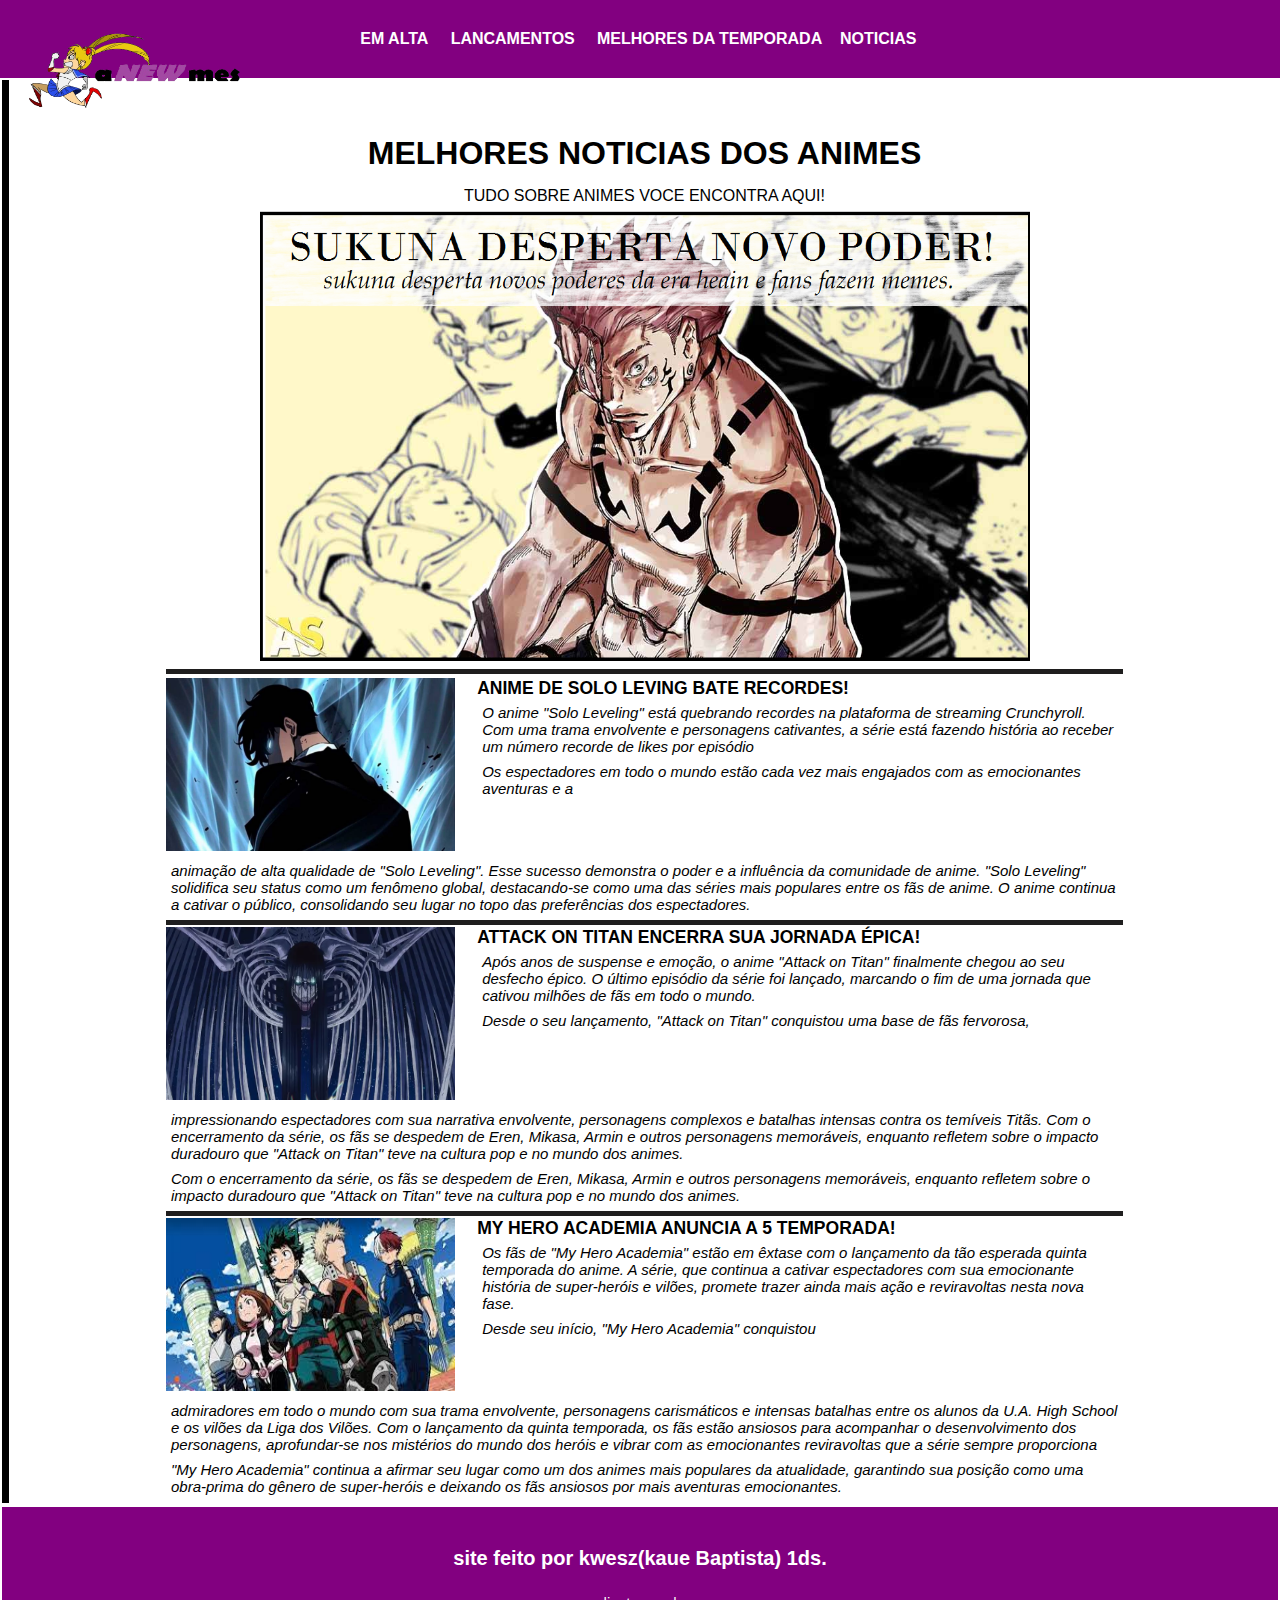
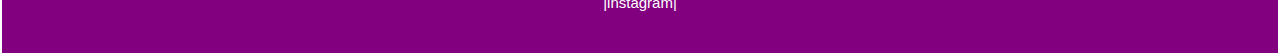
<file: projeto_site_animes/index.html>
<!DOCTYPE html>
<html lang="pt-br">

<head>
    <title>portal de noticias</title>
    <meta charset="UTF-8">
    <meta http-equiv="X-UA-Compatible" content="IE=edge">
    <meta name="viewport" content="width=, initial-scale=1.0">
    <link rel="stylesheet" href="index.css" />
</head>

<body>
    <!--cabecario-->

    <table cellspacing="0" cellpading="0" class="top-bar">
        <tr bgcolor="#820080">
            <td>
                <table width="150">
                    <tr>
                       <td>
                        <div class="logo"> <a href="index.html"><img src="imagens/pngwing.com-removebg-preview.png"></a>
                        </div>
                       </td>
                    </tr>
                </table>
            </td>
            <td class="menu">
                <a href="emalta.html">EM ALTA</a> &nbsp; &nbsp;
                <a href="lancamentos.html">LANCAMENTOS</a> &nbsp; &nbsp;
                <a href="melhoresdatemporada.html">MELHORES DA TEMPORADA</a>&nbsp; &nbsp;
                <a href="index.html">NOTICIAS</a>&nbsp; &nbsp;


            </td>
    </table>
    </td>
    </tr>
    </table>
    
    <!--corpo-->

    <table>
        <tr>
            <td class="linhavertical">

            </td>
            <td>
                <table class="conteudo" border="0  " width="100%">
                    <tr>
                        <td colspan="3" height="35" width="">

                        </td>
                    </tr>
                    <tr>
                        <td width="150" rowspan="8">

                        </td>

                        <td>
                            <h1 align="center ">MELHORES NOTICIAS DOS ANIMES</h1>
                            <P align="center">
                                TUDO SOBRE ANIMES VOCE ENCONTRA AQUI! </P>
                        </td>
                        <td width="150" rowspan="8">

                        </td>
                    </tr>
                    <tr>
                        <td class="hoverimg">
                            <p align="center"><a href="noticiasukuna.html"><img src="imagens/sukuna.noticia.png"
                                        width="770 " height="450"></a></p>
                        </td>
                    </tr>
                    <tr>
                        <td class="linha">

                        </td>
                    </tr>
                </table>
                <table width="100%" border="0" class="conteudo">
                    <tr>
                        <td width="150" rowspan="8">

                        </td>
                        <td>
                            <img src="imagens/Sem título.png" width="289 " height="173">
                        </td>
                        <td valign="top" class="txtnoticia">
                            <h3> ANIME DE SOLO LEVING BATE RECORDES!</h3>
                            <p> O anime "Solo Leveling" está quebrando recordes na plataforma de streaming Crunchyroll.
                                Com
                                uma
                                trama envolvente e personagens cativantes, a série está fazendo história ao receber um
                                número
                                recorde de likes por episódio</p>

                            <p> Os espectadores em todo o mundo estão cada vez mais engajados com as emocionantes
                                aventuras
                                e a
                             </p>


                        </td>
                        <td width="150" rowspan="8">

                        </td>
                    </tr>
                    <tr>
                        <td class="txtnoticia" colspan="2">
                            <p>     animação de alta qualidade de "Solo Leveling". Esse sucesso demonstra o poder e a
                                influência
                                da
                                comunidade de anime. "Solo Leveling" solidifica seu status como um fenômeno global, destacando-se como uma
                                das
                                séries
                                mais populares entre os fãs de anime. O anime continua a cativar o público, consolidando
                                seu
                                lugar
                                no topo das preferências dos espectadores.</p>
                        </td>

                    </tr>
                    <tr>
                        <td colspan="2" class="linha"></td>
                    </tr>
                    <tr>
                        <td>
                            <img src="imagens/attack-on-titan-eren-r1l3rvkc319u.webp" width="289 " height="173">
                        </td>
                        <td valign="top" class="txtnoticia">
                            <h3> ATTACK ON TITAN ENCERRA SUA JORNADA ÉPICA!</h3>
                            <p> Após anos de suspense e emoção, o anime "Attack on Titan" finalmente chegou ao seu
                                desfecho
                                épico. O
                                último episódio da série foi lançado, marcando o fim de uma jornada que cativou milhões
                                de
                                fãs em
                                todo o mundo.</p>

                            <p> Desde o seu lançamento, "Attack on Titan" conquistou uma base de fãs fervorosa,
                               
                          </p>

                    </tr>
                    <tr>
                        <td class="txtnoticia" colspan="2">
                            <p>  impressionando
                                espectadores com sua narrativa envolvente, personagens complexos e batalhas intensas     contra
                                os
                                temíveis Titãs. Com o encerramento da série, os fãs se despedem de Eren, Mikasa, Armin e outros
                                personagens
                                memoráveis, enquanto refletem sobre o impacto duradouro que "Attack on Titan" teve na
                                cultura pop e
                                no mundo dos animes.</p>
                            <p>Com o encerramento da série, os fãs se despedem de Eren, Mikasa, Armin e outros
                                personagens
                                memoráveis, enquanto refletem sobre o impacto duradouro que "Attack on Titan" teve na
                                cultura pop e
                                no mundo dos animes.</p>
                        </td>

                    </tr>
                    <tr>
                        <td colspan="2" class="linha"></td>
                    </tr>

                    <tr>
                        <td>
                            <img src="imagens/myheroacdemianoticia.jpg" width="289 " height="173">
                        </td>
                        <td valign="top" class="txtnoticia">
                            <h3> MY HERO ACADEMIA ANUNCIA A 5 TEMPORADA!</h3>
                            <p> Os fãs de "My Hero Academia" estão em êxtase com o lançamento da tão esperada quinta
                                temporada do
                                anime. A série, que continua a cativar espectadores com sua emocionante história de
                                super-heróis e
                                vilões, promete trazer ainda mais ação e reviravoltas nesta nova fase.</p>

                            <p> Desde seu início, "My Hero Academia" conquistou 
                                
                            </p>

                    </tr>
                    <tr>
                        <td class="txtnoticia" colspan="2">
                            <p>admiradores em todo  o mundo com sua
                                trama envolvente, personagens carismáticos e intensas batalhas entre os alunos da U.A. High    School
                                e os
                                vilões da Liga dos Vilões. Com o lançamento da quinta temporada, os fãs estão ansiosos para acompanhar o
                                desenvolvimento
                                dos
                                personagens, aprofundar-se nos mistérios do mundo dos heróis e vibrar com as
                                emocionantes
                                reviravoltas que a série sempre proporciona</p>
                            <p>"My Hero Academia" continua a afirmar seu lugar como um dos animes mais populares da
                                atualidade,
                                garantindo sua posição como uma obra-prima do gênero de super-heróis e deixando os fãs
                                ansiosos por
                                mais aventuras emocionantes.



                            </p>
                        </td>

                    </tr>

                </table>
            </td>
        </tr>
    </table>
    <!--rodape-->
    <table border="0" class="underbar">
        <tr class="infsite">
            <td>
                <p align="center">site feito por kwesz(kaue Baptista) 1ds. </p>
                <p align="center"> <a href="https://www.instagram.com/kwesz7?igsh=bGxiaTY0bXA4OGk1">|instagram|</a> </p>
            </td>
        </tr>
    </table>
</file>
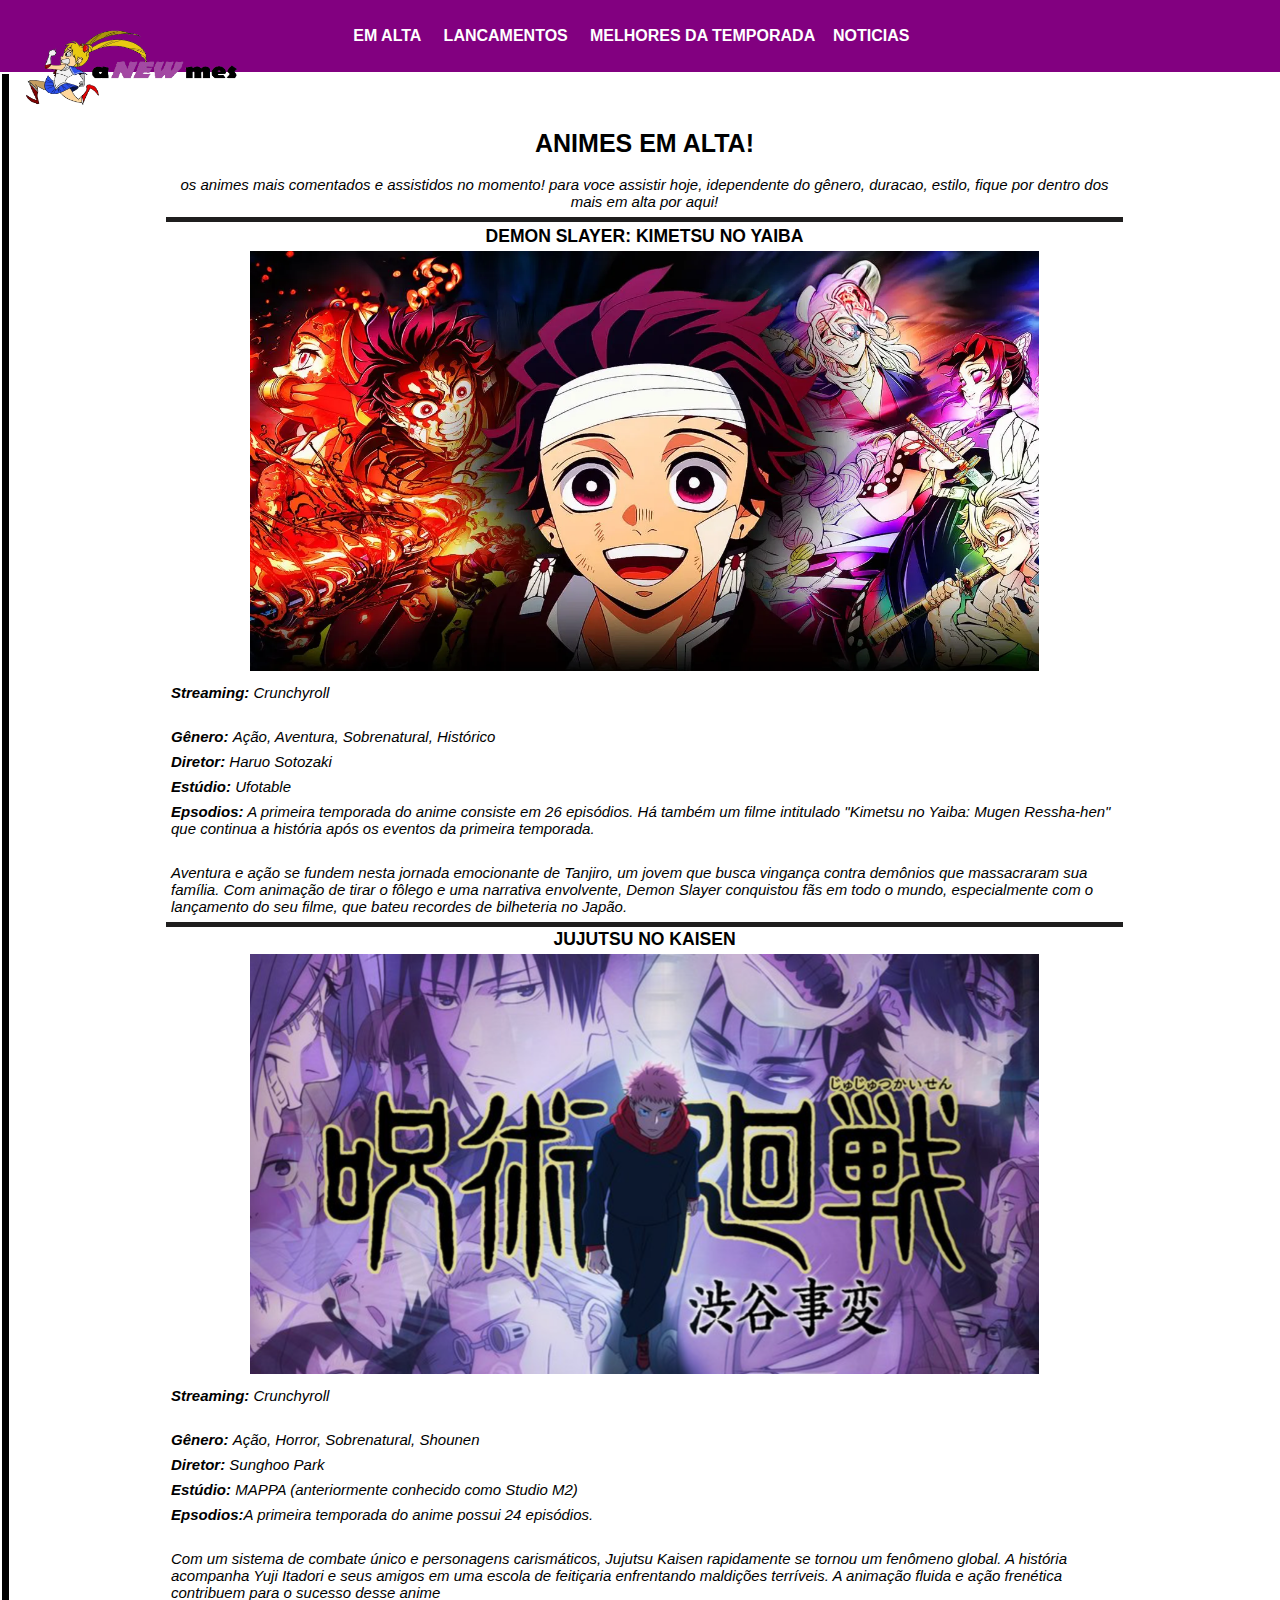
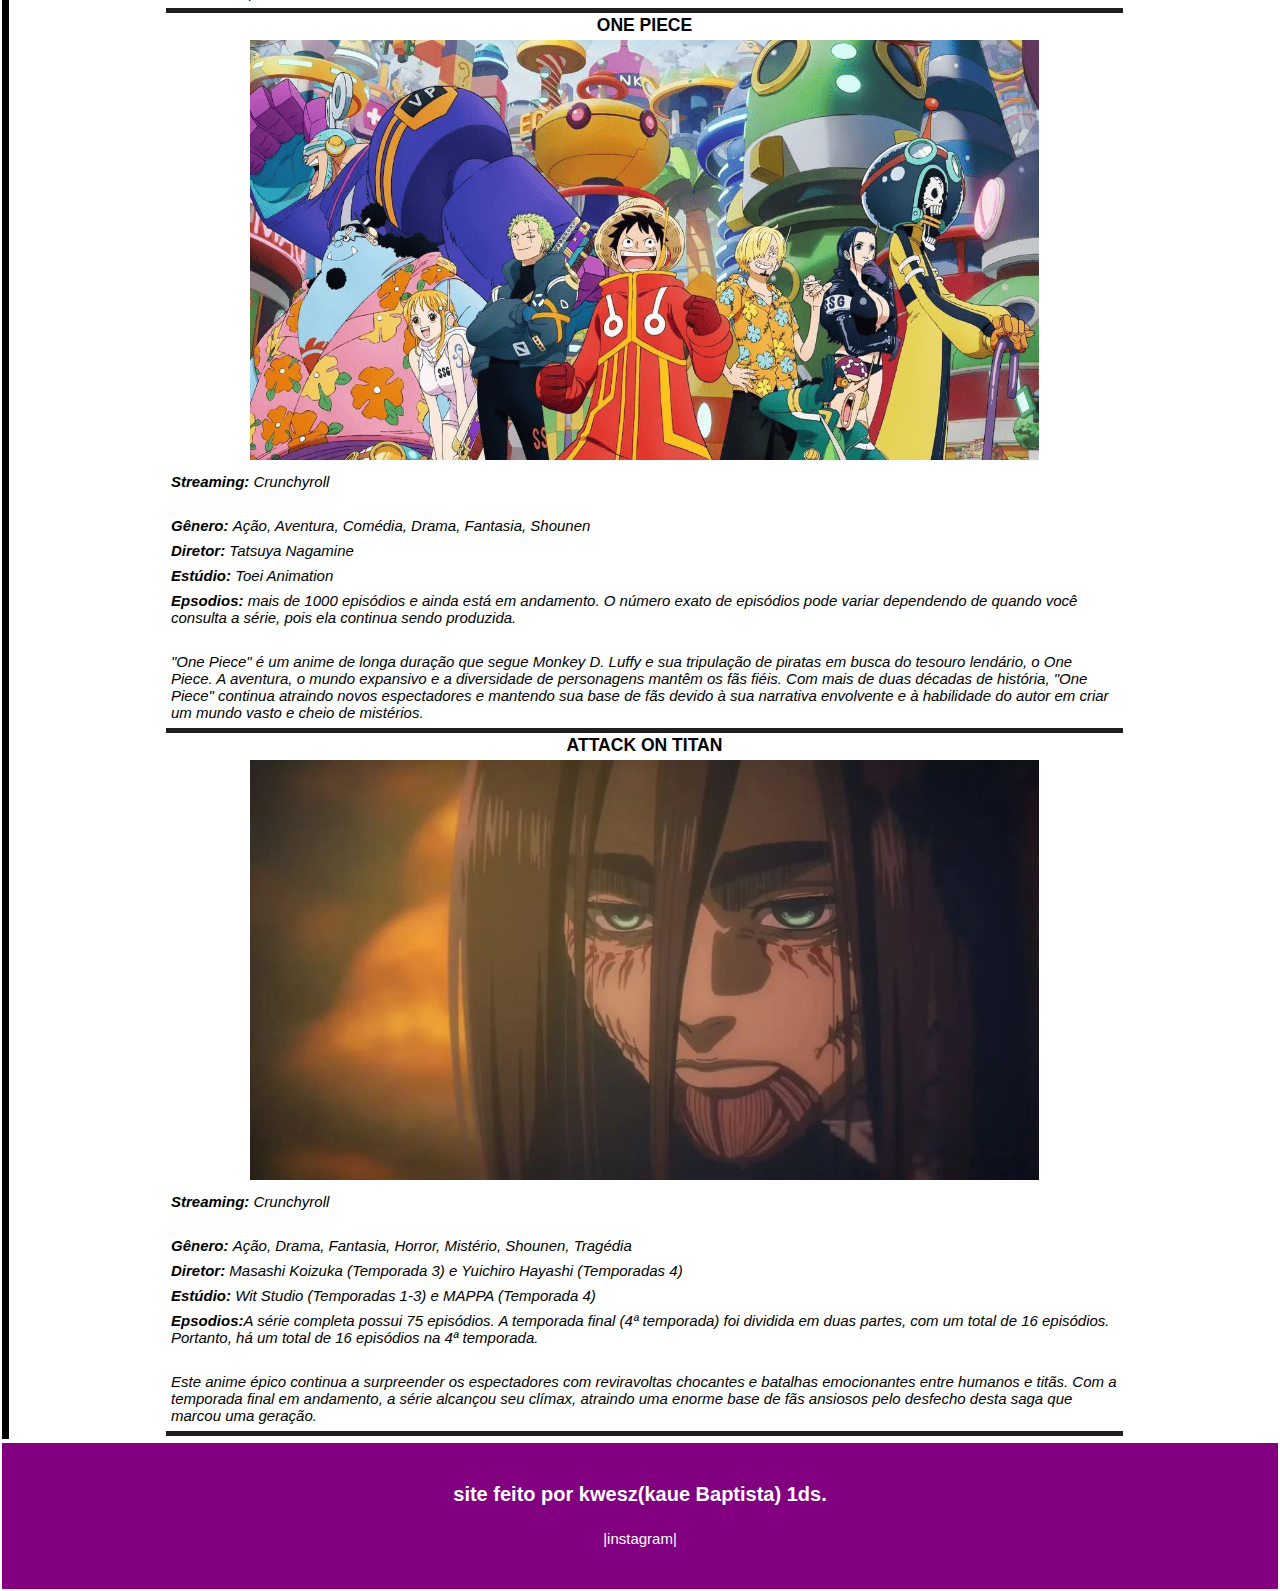
<file: projeto_site_animes/emalta.html>
<!DOCTYPE html>
<html lang="en">

<head>
    <meta charset="UTF-8">
    <meta http-equiv="X-UA-Compatible" content="IE=edge">
    <meta name="viewport" content="width=device-width, initial-scale=1.0">
    <title>em alta</title>
    <link rel="stylesheet" href="index.css">
</head>

<body>
    <!--cabecario-->

    <table cellspacing="0" cellpading="0" class="top-bar">
        <tr bgcolor="#820080">
            <td>
                <table width="150">
                    <tr>
                        <div class="logo"> <a href="index.html"><img src="imagens/pngwing.com-removebg-preview.png"></a>
                        </div>
                    </tr>
                </table>
            </td>
            <td class="menu">
                <a href="emalta.html">EM ALTA</a> &nbsp; &nbsp;
                <a href="lancamentos.html">LANCAMENTOS</a> &nbsp; &nbsp;
                <a href="melhoresdatemporada.html">MELHORES DA TEMPORADA</a>&nbsp; &nbsp;
                <a href="index.html">NOTICIAS</a>&nbsp; &nbsp;


            </td>
    </table>
    </td>
    </tr>
    </table>
    <!--corpo-->
    <table width="100%">
        <tr>
            <td class="linhavertical">

            </td>
            <td>
                <table class="conteudo " border="0" width="100%">
                    <tr>
                        <td colspan="3" height="35" width="">

                        </td>
                    <tr>
                        <td rowspan="10" width="150">

                        </td>
                        <TD class="txtnoticia">
                            <h1 align="center">ANIMES EM ALTA!</h1>
                            <p align="center">os animes mais comentados e assistidos no momento! para voce assistir
                                hoje,
                                idependente do gênero, duracao, estilo,
                                fique por dentro dos mais em alta por aqui!
                            </p>
                        </TD>
                        <td rowspan="10" width="150">

                        </td>

                    </tr>


                    <tr>
                        <td colspan="1" class="linha">

                        </td>
                    </tr>


                </table>

                <table class="conteudo">
                    <tr>
                        <td rowspan="20" width="150">

                        </td>
                        <td class="txtnoticia">
                            <h3 align="center"> DEMON SLAYER: KIMETSU NO YAIBA</h3>
                        </td>
                        <td rowspan="20" width="150">

                        </td>
                    </tr>
                    <tr>
                        <td>
                            <p align="center"><img src="imagens/demon_slayer_emalta.webp" width="789 " height="420"></p>
                        </td>

                    </tr>
                    <tr>
                        <td class="txtnoticia">
                            <p><b>Streaming: </b>Crunchyroll</p>
                            <br>
                            <p><b> Gênero: </b>Ação, Aventura, Sobrenatural, Histórico</p>
                            <p> <b> Diretor: </b> Haruo Sotozaki</p>
                            <p> <b>Estúdio:</b> Ufotable</p>
                            <p><b>Epsodios:</b> A primeira temporada do anime consiste em 26 episódios. Há também um
                                filme intitulado "Kimetsu no Yaiba: Mugen Ressha-hen" que continua a história após os
                                eventos da primeira temporada.</p>
                            <br>
                            <p>Aventura e ação se fundem nesta jornada emocionante de Tanjiro, um jovem que busca
                                vingança contra demônios que massacraram sua família. Com animação de tirar o fôlego e
                                uma narrativa envolvente, Demon Slayer conquistou fãs em todo o mundo, especialmente com
                                o lançamento do seu filme, que bateu recordes de bilheteria no Japão.</p>
                        </td>


                    </tr>
                    <tr>
                        <td class="linha">

                        </td>
                    </tr>
                    <tr>
                        <td class="txtnoticia">
                            <h3 align="center">JUJUTSU NO KAISEN</h3>
                        </td>
                    </tr>
                    <tr>
                        <td>
                            <p align="center"><img src="imagens/jujutusu_emalta.webp" width="789 " height="420"></p>
                        </td>
                    </tr>
                    <tr>
                        <td class="txtnoticia">
                            <p><b>Streaming: </b>Crunchyroll</p>
                            <br>
                            <p><b> Gênero: </b>Ação, Horror, Sobrenatural, Shounen</p>
                            <p> <b> Diretor: </b> Sunghoo Park</p>
                            <p> <b>Estúdio:</b> MAPPA (anteriormente conhecido como Studio M2)</p>
                            <p><b>Epsodios:</b>A primeira temporada do anime possui 24 episódios. </p>
                            <br>
                            <p>Com um sistema de combate único e personagens carismáticos, Jujutsu Kaisen rapidamente se
                                tornou um fenômeno global. A história acompanha Yuji Itadori e seus amigos em uma escola
                                de feitiçaria enfrentando maldições terríveis. A animação fluida e ação frenética
                                contribuem para o sucesso desse anime</p>
                        </td>
                    </tr>
                    <tr>
                        <td class="linha">

                        </td>
                    </tr>
                    <tr>
                        <td class="txtnoticia">
                            <h3 align="center">ONE PIECE</h3>
                        </td>
                    </tr>
                    <tr>
                        <td>
                            <p align="center"><img src="imagens/ONEPIECE_EMALTA.png" width="789 " height="420"></p>
                        </td>
                    </tr>
                    <tr>
                        <td class="txtnoticia">
                            <p><b>Streaming: </b>Crunchyroll</p>
                            <br>
                            <p><b> Gênero: </b>Ação, Aventura, Comédia, Drama, Fantasia, Shounen</p>
                            <p> <b> Diretor: </b> Tatsuya Nagamine</p>
                            <p> <b>Estúdio:</b> Toei Animation</p>
                            <p><b>Epsodios:</b> mais de 1000 episódios e ainda está em andamento. O número exato de
                                episódios pode variar dependendo de quando você consulta a série, pois ela continua
                                sendo produzida. </p>
                            <br>
                            <p>"One Piece" é um anime de longa duração que segue Monkey D. Luffy e sua tripulação de
                                piratas em busca do tesouro lendário, o One Piece. A aventura, o mundo expansivo e a
                                diversidade de personagens mantêm os fãs fiéis. Com mais de duas décadas de história,
                                "One Piece" continua atraindo novos espectadores e mantendo sua base de fãs devido à sua
                                narrativa envolvente e à habilidade do autor em criar um mundo vasto e cheio de
                                mistérios.
                            </p>
                        </td>
                    </tr>
                    <tr>
                        <td class="linha">

                        </td>
                    </tr>
                    <tr>
                        <td class="txtnoticia">
                            <h3 align="center">ATTACK ON TITAN</h3>
                        </td>
                    </tr>
                    <tr>
                        <td>
                            <p align="center"><img src="imagens/ATTKONTITAN_EMALTA.webp" width="789 " height="420"></p>
                        </td>
                    </tr>
                    <tr>
                        <td class="txtnoticia">
                            <p><b>Streaming: </b>Crunchyroll</p>
                            <br>
                            <p><b> Gênero: </b>Ação, Drama, Fantasia, Horror, Mistério, Shounen, Tragédia</p>
                            <p> <b> Diretor: </b> Masashi Koizuka (Temporada 3) e Yuichiro Hayashi (Temporadas 4)</p>
                            <p> <b>Estúdio:</b> Wit Studio (Temporadas 1-3) e MAPPA (Temporada 4)</p>
                            <p><b>Epsodios:</b>A série completa possui 75 episódios. A temporada final (4ª temporada)
                                foi dividida em duas partes, com um total de 16 episódios. Portanto, há um total de 16
                                episódios na 4ª temporada.
                            </p>
                            <br>
                            <p>Este anime épico continua a surpreender os espectadores com reviravoltas chocantes e
                                batalhas emocionantes entre humanos e titãs. Com a temporada final em andamento, a série
                                alcançou seu clímax, atraindo uma enorme base de fãs ansiosos pelo desfecho desta saga
                                que marcou uma geração.
                            </p>
                        </td>
                    </tr>
                    <tr>
                        <td class="linha">

                        </td>
                    </tr>
                </table>
        </tr>
    </table>
    <!--rodape-->
    <table border="0" class="underbar">
        <tr class="infsite">
            <td>
                <p align="center">site feito por kwesz(kaue Baptista) 1ds. </p>
                <p align="center"> <a href="https://www.instagram.com/kwesz7?igsh=bGxiaTY0bXA4OGk1">|instagram|</a> </p>
            </td>
        </tr>
    </table>
</body>

</html>
</file>
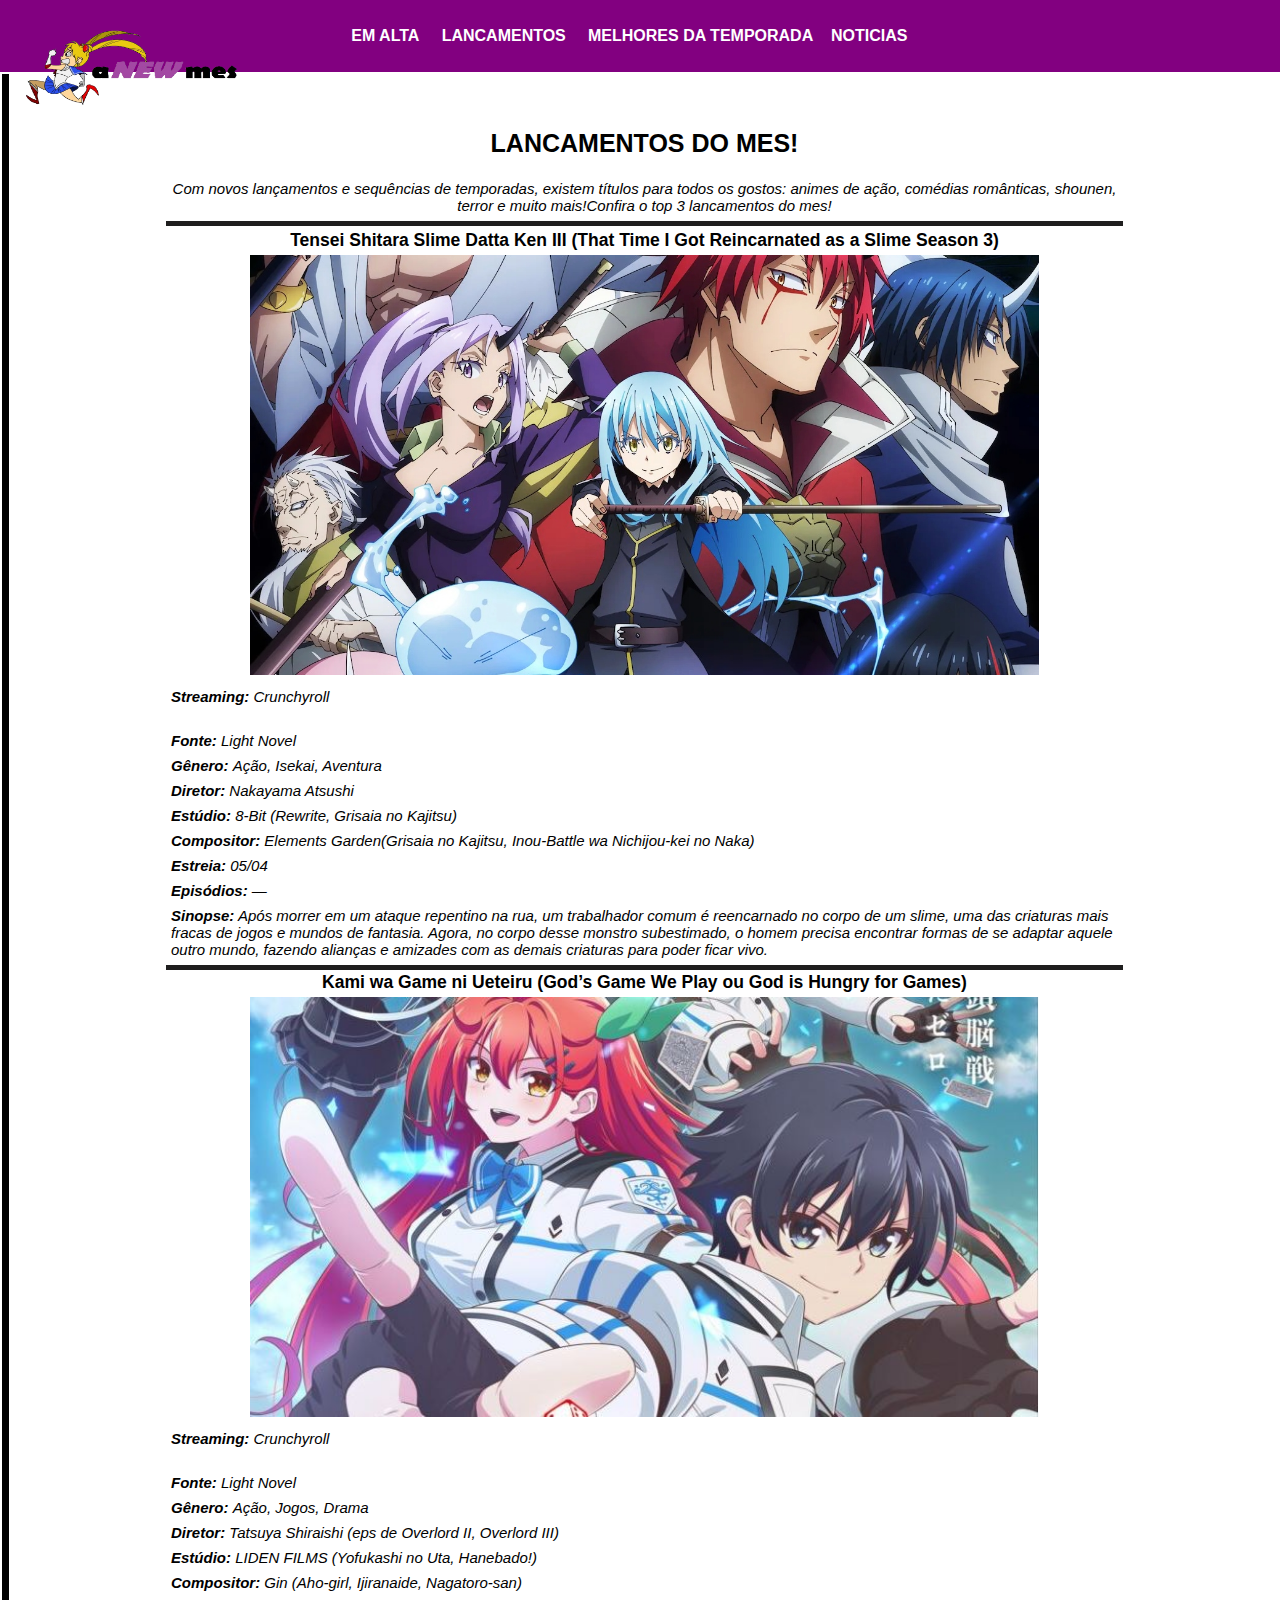
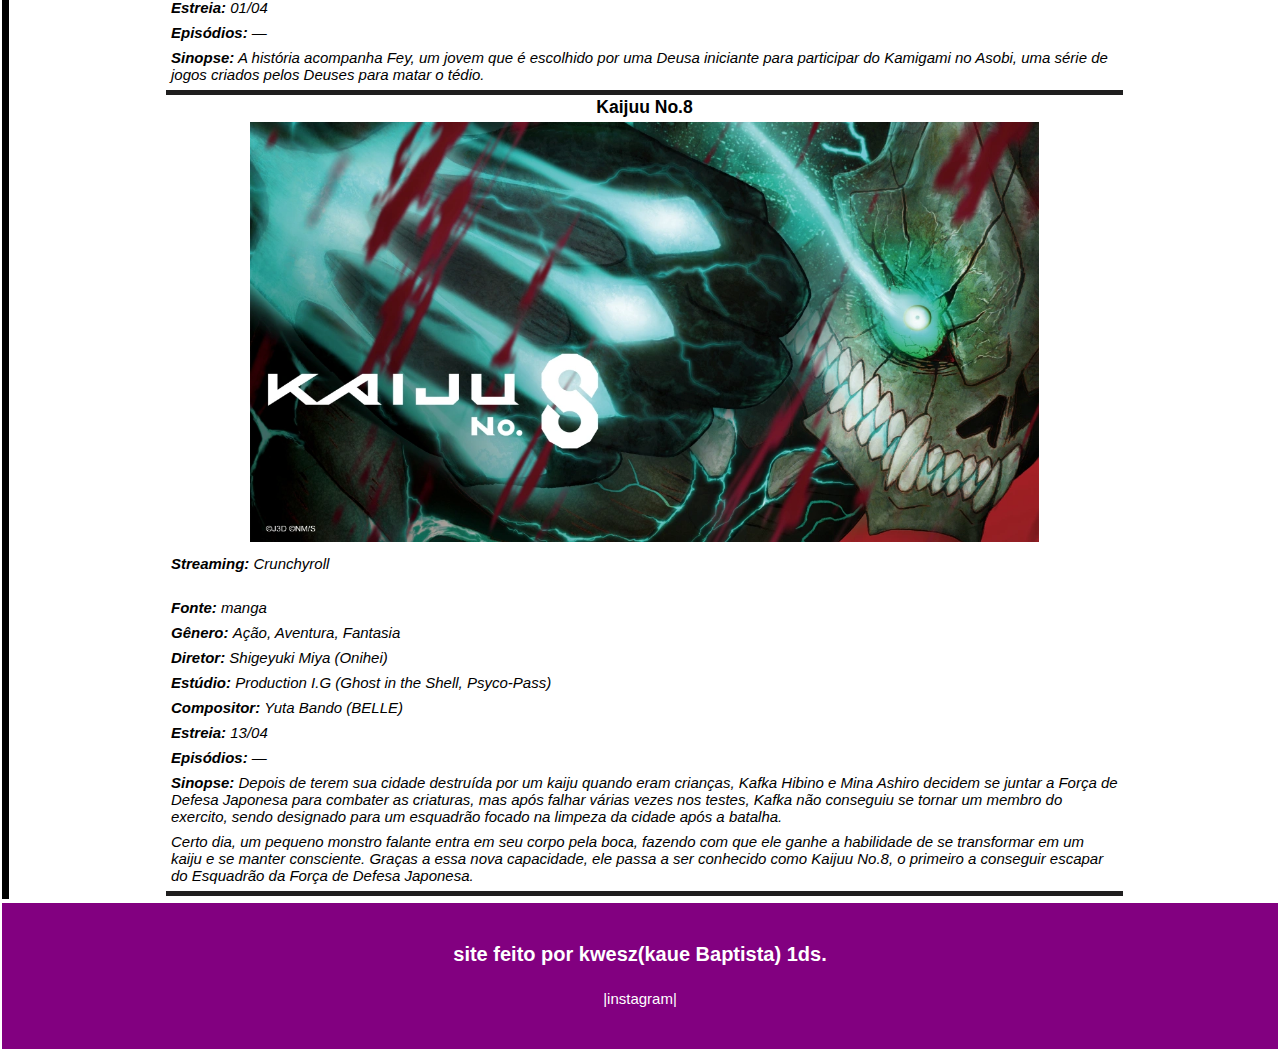
<file: projeto_site_animes/lancamentos.html>
<!DOCTYPE html>
<html lang="en">

<head>
    <meta charset="UTF-8">
    <meta http-equiv="X-UA-Compatible" content="IE=edge">
    <meta name="viewport" content="width=device-width, initial-scale=1.0">
    <title>lancamentos</title>
    <link rel="stylesheet" href="index.css">
</head>

<body>
    <!--cabecario-->

    <table cellspacing="0" cellpading="0" class="top-bar">
        <tr bgcolor="#820080">
            <td>
                <table width="150">
                    <tr>
                        <div class="logo"> <a href="index.html"><img src="imagens/pngwing.com-removebg-preview.png"></a>
                        </div>
                    </tr>
                </table>
            </td>
            <td class="menu">
                <a href="emalta.html">EM ALTA</a> &nbsp; &nbsp;
                <a href="lancamentos.html">LANCAMENTOS</a> &nbsp; &nbsp;
                <a href="melhoresdatemporada.html">MELHORES DA TEMPORADA</a>&nbsp; &nbsp;
                <a href="index.html">NOTICIAS </a>&nbsp; &nbsp;


            </td>
    </table>
    </td>
    </tr>
    </table>
    <!--corpo-->
    <table width="100%">
        <tr>
            <td class="linhavertical">

            </td>
            <td>
                <table class="conteudo" width="100%">
                    <tr>
                        <td colspan="3" height="35" width="">

                        </td>
                    <tr>
                        <td rowspan="10" width="150">

                        </td>
                        <TD class="txtnoticia">
                            <h1 align="center">LANCAMENTOS DO MES!</h1>

                        </TD>
                        <td rowspan="10" width="150">

                        </td>

                    </tr>
                    <TR>
                        <TD class="txtnoticia ">
                            <p align="center">Com novos lançamentos e sequências de temporadas, existem títulos para
                                todos os gostos:
                                animes de ação, comédias românticas, shounen, terror e muito mais!Confira 
                                o top 3 lancamentos do mes!</p>
                        </TD>
                    </TR>

                    <tr>
                        <td colspan="1" class="linha">

                        </td>
                    </tr>


                </table>

                <table class="conteudo">
                    <tr>
                        <td rowspan="20" width="150">

                        </td>
                        <td class="txtnoticia">
                            <h3 align="center">Tensei Shitara Slime Datta Ken III (That Time I Got Reincarnated as a Slime
                                Season 3)</h3>
                        </td>
                        <td rowspan="20" width="150">

                        </td>
                    </tr>
                    <tr>
                        <td>
                            <p align="center"><img src="imagens/slimeshitara_lancamentos.jpg" width="789 " height="420"></p>
                        </td>

                    </tr>
                    <tr>
                        <td class="txtnoticia">
                            <p><b>Streaming: </b>Crunchyroll</p>
                            <br>
                            <p><b> Fonte: </b>Light Novel</p>
                            <p><b> Gênero: </b>Ação, Isekai, Aventura</p>
                            <p> <b> Diretor: </b> Nakayama Atsushi</p>
                            <p> <b>Estúdio:</b> 8-Bit (Rewrite, Grisaia no Kajitsu)</p>
                            <p><b> Compositor: </b>Elements Garden(Grisaia no Kajitsu, Inou-Battle wa Nichijou-kei no
                                Naka)</p>
                            <p> <b>Estreia: </b>05/04</p>
                            <p><b> Episódios:</b> —</p>
                            <p> <b> Sinopse:</b> Após morrer em um ataque repentino na rua, um trabalhador comum é
                                reencarnado
                                no corpo de um slime, uma das criaturas mais fracas de jogos e mundos de fantasia.
                                Agora, no corpo desse monstro subestimado, o homem precisa encontrar formas de se
                                adaptar aquele outro mundo, fazendo alianças e amizades com as demais criaturas para
                                poder ficar vivo.</p>
                        </td>
                    </tr>
                    <tr>
                        <td class="linha">

                        </td>
                    </tr>
                    <tr>
                        <td class="txtnoticia">
                            <h3 align="center">Kami wa Game ni Ueteiru (God’s Game We Play ou God is Hungry for Games)</h3>
                        </td>
                    </tr>
                    <tr>
                        <td>
                            <p align="center"><img src="imagens/kamiwa_lancamentos.jpg " width="789 " height="420"></p>
                        </td>
                    </tr>
                    <tr>
                        <td class="txtnoticia">
                            <p><b>Streaming: </b>Crunchyroll</p>
                            <br>
                            <p><b> Fonte: </b>Light Novel</p>
                            <p><b> Gênero: </b> Ação, Jogos, Drama</p>
                            <p> <b> Diretor: </b>Tatsuya Shiraishi (eps de Overlord II, Overlord III)</p>
                            <p> <b>Estúdio:</b> LIDEN FILMS (Yofukashi no Uta, Hanebado!)</p>
                            <p><b> Compositor: </b>Gin (Aho-girl, Ijiranaide, Nagatoro-san)</p>
                            <p> <b>Estreia: </b>01/04</p>
                            <p><b> Episódios:</b> —</p>
                            <p> <b> Sinopse:</b> A história acompanha Fey, um jovem que é escolhido por uma Deusa
                                iniciante para participar do Kamigami no Asobi, uma série de jogos criados pelos Deuses
                                para matar o tédio.</p>
                        </td>
                    </tr>
                    <tr>
                        <td class="linha">

                        </td>
                    </tr>
                    <tr>
                        <td class="txtnoticia">
                            <h3 align="center">Kaijuu No.8</h3>
                        </td>
                    </tr>
                    <tr>
                        <td>
                            <p align="center"><img src="imagens/kaijuu_no8_lancamentos.webp" width="789 " height="420"></p>
                        </td>
                    </tr>
                    <tr>
                        <td class="txtnoticia">
                            <p><b>Streaming: </b>Crunchyroll</p>
                            <br>
                            <p><b> Fonte: </b> manga</p>
                            <p><b> Gênero: </b> Ação,  Aventura, Fantasia</p>
                            <p> <b> Diretor: </b>Shigeyuki Miya (Onihei)</p>
                            <p> <b>Estúdio:</b> Production I.G (Ghost in the Shell, Psyco-Pass)</p>
                            <p><b> Compositor: </b>Yuta Bando (BELLE)</p>
                            <p> <b>Estreia: </b>13/04</p>
                            <p><b> Episódios:</b> —</p>
                            <p> <b> Sinopse:</b> Depois de terem sua cidade destruída por um kaiju quando eram crianças,
                                Kafka Hibino e Mina Ashiro decidem se juntar a Força de Defesa Japonesa para combater as
                                criaturas, mas após falhar várias vezes nos testes, Kafka não conseguiu se tornar um
                                membro do exercito, sendo designado para um esquadrão focado na limpeza da cidade após a
                                batalha.</p>
                            <p>Certo dia, um pequeno monstro falante entra em seu corpo pela boca, fazendo com que ele
                                ganhe a habilidade de se transformar em um kaiju e se manter consciente. Graças a essa
                                nova capacidade, ele passa a ser conhecido como Kaijuu No.8, o primeiro a conseguir
                                escapar do Esquadrão da Força de Defesa Japonesa.</p>
                        </td>
                    </tr>
                    <tr>
                        <td class="linha">

                        </td>
                    </tr>
                 
                </table>
            </td>
        </tr>
    </table>
    <!--rodape-->
    <table border="0" class="underbar">
        <tr class="infsite">
            <td>
                <p align="center">site feito por kwesz(kaue Baptista) 1ds. </p>
                <p align="center"> <a href="https://www.instagram.com/kwesz7?igsh=bGxiaTY0bXA4OGk1">|instagram|</a> </p>
            </td>
        </tr>
</body>

</html>
</file>
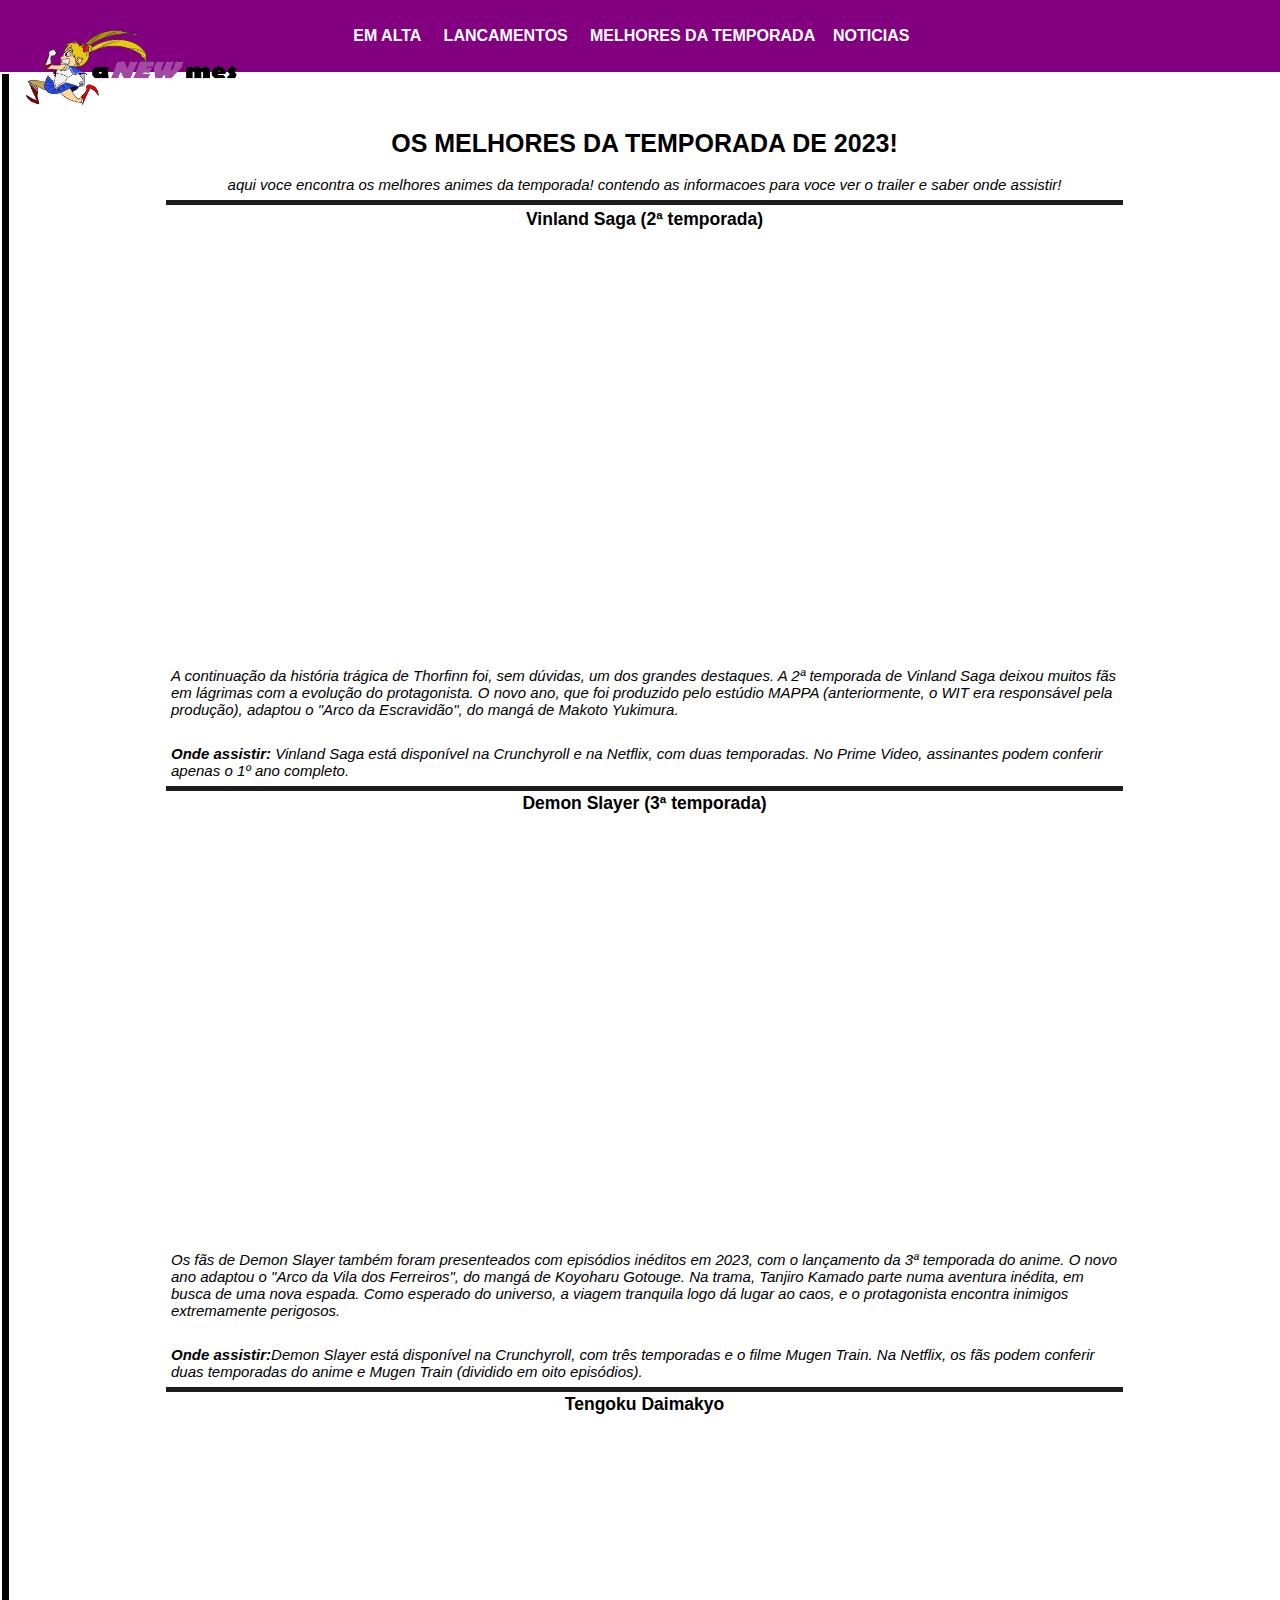
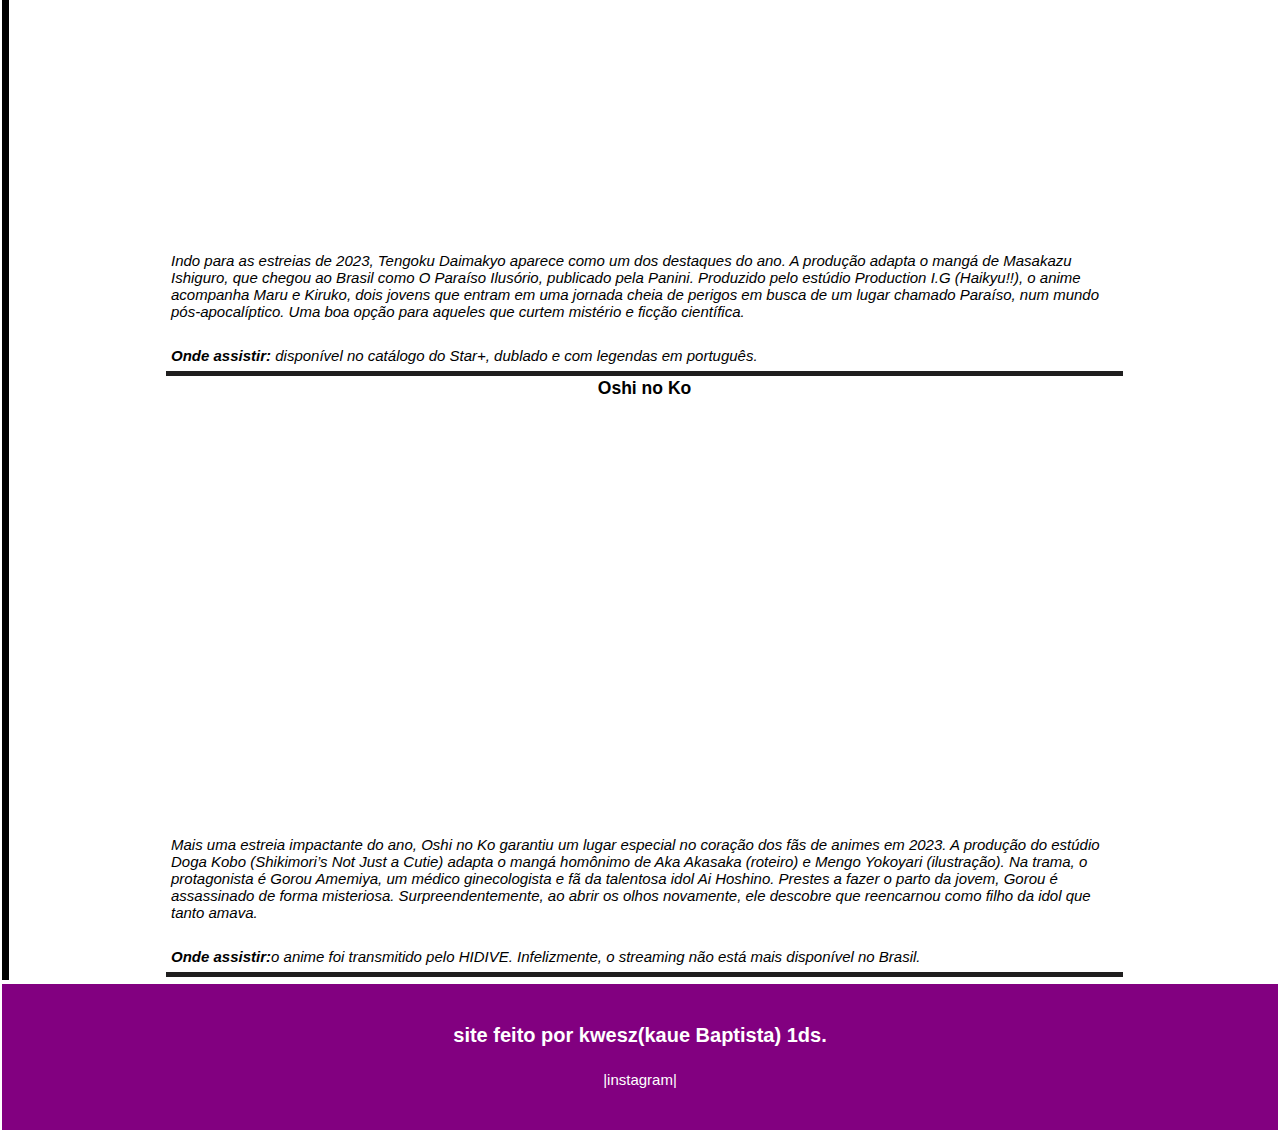
<file: projeto_site_animes/melhoresdatemporada.html>
<!DOCTYPE html>
<html lang="en">

<head>
    <meta charset="UTF-8">
    <meta http-equiv="X-UA-Compatible" content="IE=edge">
    <meta name="viewport" content="width=device-width, initial-scale=1.0">
    <title>melhores da temporada</title>
    <link rel="stylesheet" href="index.css">
</head>

<body>
    <!--cabecario-->

    <table cellspacing="0" cellpading="0" class="top-bar">
        <tr bgcolor="#820080">
            <td>
                <table width="150">
                    <tr>
                        <div class="logo"> <a href="index.html"><img src="imagens/pngwing.com-removebg-preview.png"></a>
                        </div>
                    </tr>
                </table>
            </td>
            <td class="menu">
                <a href="emalta.html">EM ALTA</a> &nbsp; &nbsp;
                <a href="lancamentos.html">LANCAMENTOS</a> &nbsp; &nbsp;
                <a href="melhoresdatemporada.html">MELHORES DA TEMPORADA</a>&nbsp; &nbsp;
                <a href="index.html">NOTICIAS</a>&nbsp; &nbsp;


            </td>
    </table>
    </td>
    </tr>
    </table>
    <!--corpo-->
    <table>
        <tr>
            <td class="linhavertical">

            </td>
            <td>
                <table class="conteudo" width="100%">
                    <tr>
                        <td colspan="3" height="35" width="">

                        </td>
                    <tr>
                        <td rowspan="10" width="150">

                        </td>
                        <td class="txtnoticia">
                            <h1 align="center"> OS MELHORES DA TEMPORADA DE 2023!</h1>
                            <P align="center">aqui voce encontra os melhores animes da temporada! contendo as
                                informacoes para voce ver o
                                trailer e saber onde assistir!</P>
                        </td>

                        <td rowspan="10" width="150">

                        </td>

                    </tr>
                    <tr>
                        <td class="linha">

                        </td>
                    </tr>
                </Table>

                <Table class="conteudo">
                    <tr>
                        <td rowspan="30" width="150">

                        </td>
                        <td class="txtnoticia">
                            <h3 align="center"> Vinland Saga (2ª temporada)</h3>
                        </td>
                        <td rowspan="30" width="150">

                        </td>
                    </tr>
                    <tr>
                        <td>
                           <p align="center"> <iframe width="789 " height="420"
                            src="https://www.youtube.com/embed/ML_alfGj_ms?si=VH1Ir7AePs78A8Fx"
                            title="YouTube video player" frameborder="0"
                            allow="accelerometer; autoplay; clipboard-write; encrypted-media; gyroscope; picture-in-picture; web-share"
                            referrerpolicy="strict-origin-when-cross-origin" allowfullscreen></iframe></p>
                        </td>
                    </tr>
                    <tr>
                        <td class="txtnoticia">
                            <p>A continuação da história trágica de Thorfinn foi, sem dúvidas, um dos grandes destaques.
                                A 2ª
                                temporada de Vinland Saga deixou muitos fãs em lágrimas com a evolução do protagonista.
                                O novo ano, que foi produzido pelo estúdio MAPPA (anteriormente, o WIT era responsável
                                pela
                                produção), adaptou o "Arco da Escravidão", do mangá de Makoto Yukimura. </p>
                            <br>
                            <p><b>Onde assistir:</b> Vinland Saga está disponível na Crunchyroll e na Netflix, com duas
                                temporadas. No
                                Prime Video, assinantes podem conferir apenas o 1º ano completo.</p>
                        </td>
                    </tr>
            </td>
        <tr>
            <td class="linha">

            </td>
        </tr>
        <tr>
            <td class="txtnoticia">
                <h3 align="center"> Demon Slayer (3ª temporada)</h3>
            </td>
        </tr>
        <tr>
            <td>
                <p align="center"><iframe width="789 " height="420" src="https://www.youtube.com/embed/YhrA6hjQbTw?si=5xzExy4-_UfTa2TE"
                    title="YouTube video player" frameborder="0"
                    allow="accelerometer; autoplay; clipboard-write; encrypted-media; gyroscope; picture-in-picture; web-share"
                    referrerpolicy="strict-origin-when-cross-origin" allowfullscreen></iframe></p>
            </td>
        </tr>
        <tr>
            <td class="txtnoticia">
                <p>Os fãs de Demon Slayer também foram presenteados com episódios inéditos em 2023, com o
                    lançamento da 3ª temporada do anime.

                    O novo ano adaptou o "Arco da Vila dos Ferreiros", do mangá de Koyoharu Gotouge. Na
                    trama, Tanjiro Kamado parte numa aventura inédita, em busca de uma nova espada. Como
                    esperado do universo, a viagem tranquila logo dá lugar ao caos, e o protagonista
                    encontra inimigos extremamente perigosos. </p>
                <br>
                <p><b>Onde assistir:</b>Demon Slayer está disponível na Crunchyroll, com três temporadas e o
                    filme Mugen Train. Na Netflix, os fãs podem conferir duas temporadas do anime e Mugen
                    Train (dividido em oito episódios).</p>
            </td>
        </tr>
        <tr>
            <td class="linha">

            </td>
        </tr>
        <tr>
            <td class="txtnoticia">
                <h3 align="center">Tengoku Daimakyo</h3>
            </td>
        </tr>
        <tr>
            <td>
             <p align="center">   <iframe width="789 " height="420" src="https://www.youtube.com/embed/Sld5uW_BJU4?si=FZC3CgQ5danFe0fT"
                title="YouTube video player" frameborder="0"
                allow="accelerometer; autoplay; clipboard-write; encrypted-media; gyroscope; picture-in-picture; web-share"
                referrerpolicy="strict-origin-when-cross-origin" allowfullscreen></iframe></p>
            </td>
        </tr>
        <tr>
            <td class="txtnoticia">
                <p>Indo para as estreias de 2023, Tengoku Daimakyo aparece como um dos destaques do ano. A
                    produção adapta o mangá de Masakazu Ishiguro, que chegou ao Brasil como O Paraíso
                    Ilusório, publicado pela Panini.

                    Produzido pelo estúdio Production I.G (Haikyu!!), o anime acompanha Maru e Kiruko, dois
                    jovens que entram em uma jornada cheia de perigos em busca de um lugar chamado Paraíso,
                    num mundo pós-apocalíptico. Uma boa opção para aqueles que curtem mistério e ficção
                    científica. </p>
                <br>
                <p><b>Onde assistir:</b> disponível no catálogo do Star+, dublado e com legendas em português.</p>
            </td>
        </tr>
        <tr>
            <td class="linha">

            </td>
        </tr>
        <tr>
            <td class="txtnoticia">
                <h3 align="center">Oshi no Ko</h3>
            </td>
        </tr>
        <tr>
            <td>
                <p align="center"><iframe width="789 " height="420" src="https://www.youtube.com/embed/1yXa8MAmocQ?si=nypJbnc46ZY9BM6c"
                    title="YouTube video player" frameborder="0"
                    allow="accelerometer; autoplay; clipboard-write; encrypted-media; gyroscope; picture-in-picture; web-share"
                    referrerpolicy="strict-origin-when-cross-origin" allowfullscreen></iframe></p>
            </td>
        </tr>
        <tr>
            <td class="txtnoticia">
                <p>Mais uma estreia impactante do ano, Oshi no Ko garantiu um lugar especial no coração dos fãs de
                    animes em 2023. A produção do estúdio Doga Kobo (Shikimori’s Not Just a Cutie) adapta o mangá
                    homônimo de Aka Akasaka (roteiro) e Mengo Yokoyari (ilustração).

                    Na trama, o protagonista é Gorou Amemiya, um médico ginecologista e fã da talentosa idol Ai Hoshino.
                    Prestes a fazer o parto da jovem, Gorou é assassinado de forma misteriosa. Surpreendentemente, ao
                    abrir os olhos novamente, ele descobre que reencarnou como filho da idol que tanto amava. </p>
                <br>
                <p><b>Onde assistir:</b>o anime foi transmitido pelo HIDIVE. Infelizmente, o streaming não está mais disponível no Brasil.</p>
            </td>
        </tr>
        <tr>
            <td class="linha">

            </td>
        </tr>
    </table>
    </td>
    </tr>
    </table>
    <!--rodape-->
    <table border="0" class="underbar">
        <tr class="infsite">
            <td>
                <p align="center">site feito por kwesz(kaue Baptista) 1ds. </p>
                <p align="center"> <a href="https://www.instagram.com/kwesz7?igsh=bGxiaTY0bXA4OGk1">|instagram|</a> </p>
            </td>
        </tr>
    </table>
</body>

</html>
</file>
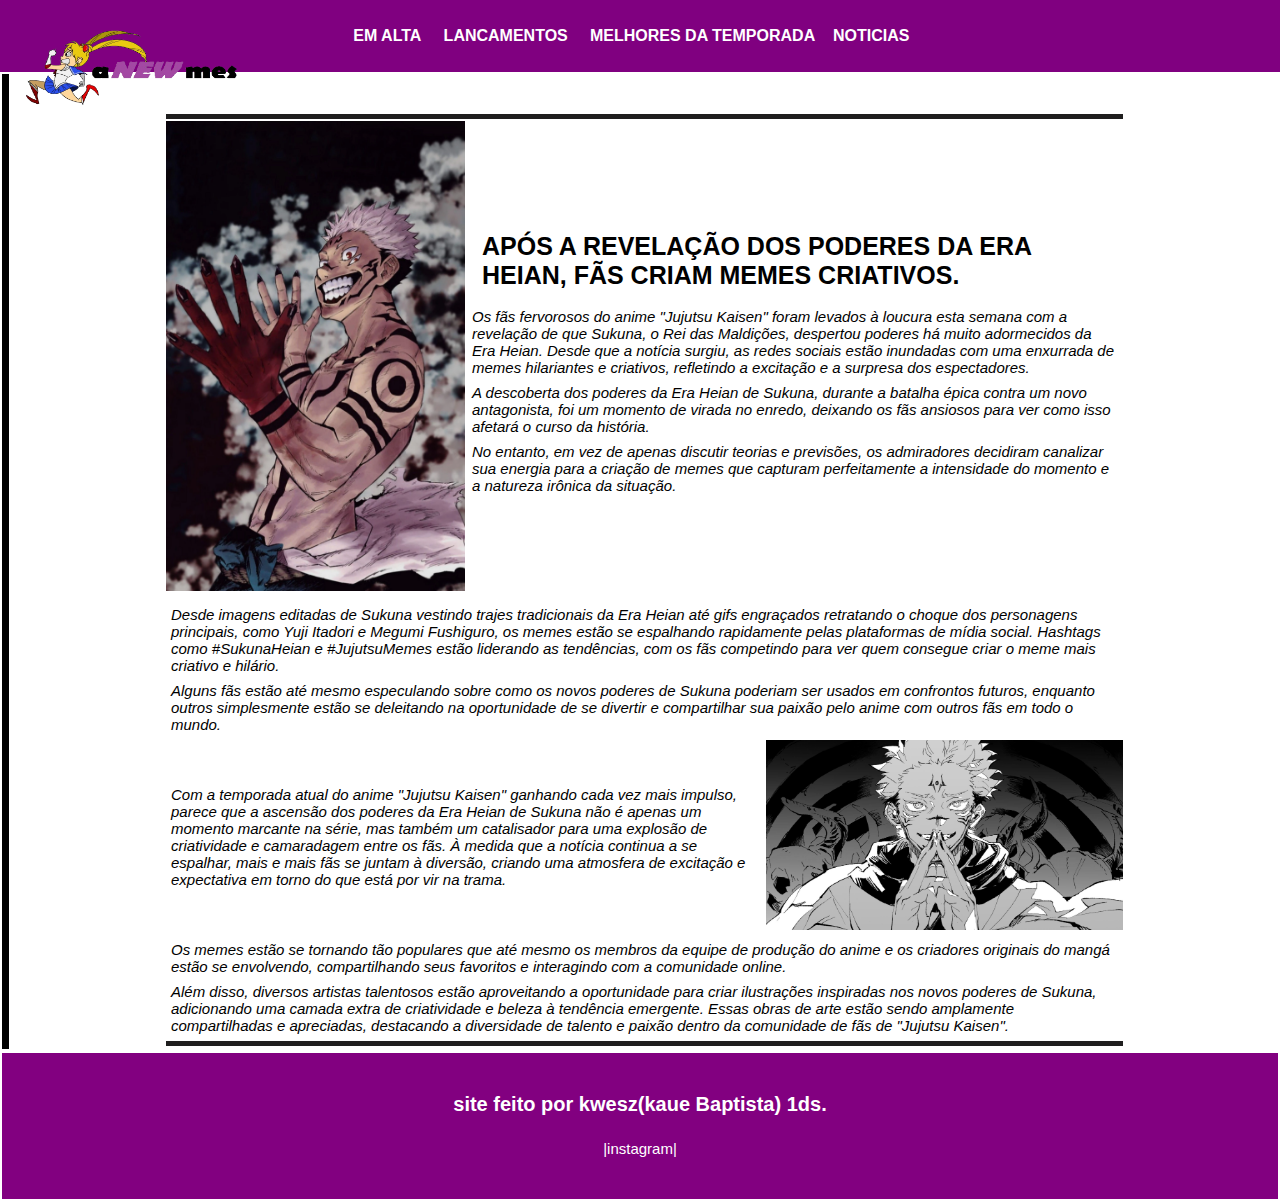
<file: projeto_site_animes/noticiasukuna.html>
<!DOCTYPE html>
<html lang="pt-br">

<head>
    <title>portal de noticias</title>
    <meta charset="UTF-8">
    <meta http-equiv="X-UA-Compatible" content="IE=edge">
    <meta name="viewport" content="width=, initial-scale=1.0">
    <link rel="stylesheet" href="index.css" />
</head>

<body>
    <!--cabecario-->

    <table cellspacing="0" cellpading="0" class="top-bar">
        <tr bgcolor="purple">
            <td>
                <table width="150">
                    <tr>
                        <div class="logo"> <a href="index.html"><img src="imagens/pngwing.com-removebg-preview.png"></a>
                        </div>
                    </tr>
                </table>
            </td>
            <td class="menu">
                <a href="emalta.html">EM ALTA</a> &nbsp; &nbsp;
                <a href="lancamentos.html">LANCAMENTOS</a> &nbsp; &nbsp;
                <a href="melhoresdatemporada.html">MELHORES DA TEMPORADA</a>&nbsp; &nbsp;
                <a href="index.html">NOTICIAS</a>&nbsp; &nbsp;


            </td>
    </table>
    </td>
    </tr>
    </table>
    <!--corpo-->
    <table>
        <tr>
            <td class="linhavertical">

            </td>
            <td>
                <table border="0" class="conteudo" width="100%">
                    <tr>

                        <td colspan="3" height="35" width="">

                        </td>
                    </tr>
                    <tr>
                        <td rowspan="10" width="150">

                        </td>
                        <td colspan="2" class="linha">

                        </td>
                        <td rowspan="10" width="150">

                        </td>
                    </tr>
                    <tr>

                        <td valign="left">
                            <img src="imagens/SUKUNA_NOTICIA_03.webp" height="470" width="299">
                        </td>

                        <td class="txtnoticia">
                            <h1>APÓS A REVELAÇÃO DOS PODERES DA ERA HEIAN, FÃS CRIAM MEMES
                                CRIATIVOS.</h1>
                            <p>Os fãs fervorosos do anime "Jujutsu Kaisen" foram levados à loucura esta semana com a
                                revelação de que Sukuna, o Rei das Maldições, despertou poderes há muito adormecidos da
                                Era
                                Heian. Desde que a notícia surgiu, as redes sociais estão inundadas com uma enxurrada de
                                memes hilariantes e criativos, refletindo a excitação e a surpresa dos espectadores.</p>
                            <p>
                                A descoberta dos poderes da Era Heian de Sukuna, durante a batalha épica contra um novo
                                antagonista, foi um momento de virada no enredo, deixando os fãs ansiosos para ver como
                                isso
                                afetará o curso da história.
                            </p>
                            <p>No entanto, em vez de apenas discutir teorias e previsões,
                                os
                                admiradores decidiram canalizar sua energia para a criação de memes que capturam
                                perfeitamente a intensidade do momento e a natureza irônica da situação.</p>
                        </td>

                    </tr>
                </table>

                <table class="conteudo" width="100% ">
                    <tr>
                        <td rowspan="10" width="150">

                        </td>
                    </tr>
                    <tr>
                        <td class="txtnoticia" colspan="2">
                            <p>Desde imagens editadas de Sukuna vestindo trajes tradicionais da Era Heian até gifs
                                engraçados retratando o choque dos personagens principais, como Yuji Itadori e Megumi
                                Fushiguro, os memes estão se espalhando rapidamente pelas plataformas de mídia social.
                                Hashtags como #SukunaHeian e #JujutsuMemes estão liderando as tendências, com os fãs
                                competindo para ver quem consegue criar o meme mais criativo e hilário.</p>
                            <p>Alguns fãs estão até mesmo especulando sobre como os novos poderes de Sukuna poderiam ser
                                usados em confrontos futuros, enquanto outros simplesmente estão se deleitando na
                                oportunidade de se divertir e compartilhar sua paixão pelo anime com outros fãs em todo
                                o mundo.</p>
                        </td>
                    </tr>
                    <tr>
                        <td class="txtnoticia">


                            <p>Com a temporada atual do anime "Jujutsu Kaisen" ganhando cada vez mais impulso, parece
                                que a ascensão dos poderes da Era Heian de Sukuna não é apenas um momento marcante na
                                série, mas também um catalisador para uma explosão de criatividade e camaradagem entre
                                os fãs. À medida que a notícia continua a se espalhar,
                                mais e mais fãs se juntam à diversão, criando uma atmosfera de excitação e expectativa
                                em torno do que está por vir na trama. </p>

                        </td>   
                        <td>
                            <img src="imagens/sukuna_notinica_age_2.jpg" height="190" width="357">
                        </td>
                    </tr>
                    <tr>
                        <td colspan="2" class="txtnoticia">
                            <p>


                                Os memes estão se tornando tão populares que até mesmo os membros da equipe de produção
                                do anime e os criadores originais do mangá estão se envolvendo, compartilhando seus
                                favoritos e interagindo com a comunidade online.</p>
                            <p>Além disso, diversos artistas talentosos estão aproveitando a oportunidade para criar
                                ilustrações inspiradas nos novos poderes de Sukuna, adicionando uma camada extra de
                                criatividade e beleza à tendência emergente. Essas obras de arte estão sendo amplamente
                                compartilhadas e apreciadas, destacando a diversidade de talento e paixão dentro da
                                comunidade de fãs de "Jujutsu Kaisen".

                            </p>

                        </td>
                        <td rowspan="10" width="150">

                        </td>


                    </tr>
                    <tr>
                        <td colspan="2" class="linha">

                        </td>
                    </tr>
                </table>
            </td>
        </tr>
    </table>
    <!--rodape-->
    <table border="0" class="underbar">
        <tr class="infsite">
            <td>
                <p align="center">site feito por kwesz(kaue Baptista) 1ds. </p>
                <p align="center"> <a href="https://www.instagram.com/kwesz7?igsh=bGxiaTY0bXA4OGk1">|instagram|</a> </p>
            </td>
        </tr>
    </table>
</file>
<file: projeto_site_animes/index.css>
body {
    margin: 0px;
    font-family: Verdana, Geneva, Tahoma, sans-serif;
}

.body table {
    width: 100%;
}

/** CSS Barra superior **/
.top-bar {
    width: 100%;
    height: 70px;
}

.top-bar .logo {
    width: 175Px;
    height: 30px;
    position: relative;
    margin: 20px;
}

.top-bar .logo img {
    width: 220px;
    height: 87px;
}

.top-bar .menu {

    color: white;

}

.top-bar .menu a {
    color: white;
    text-decoration: none;
    font-family: 'Franklin Gothic Medium', 'Arial Narrow', Arial, sans-serif;
    font-weight: bold;
    align-content: center;
}

.top-bar .menu a:hover {
    color: rgb(53, 7, 53);
    text-decoration: none;
}

/** linha vertical **/
.linhavertical {
    width: 5px;
    height: 100%;
    background-color: black;
}

/** conteudo **/
.conteudo {
    color: black;
    width: 100%;
}

.conteudo p {
    margin: 2px;
}

.conteudo ul {
    margin-inline: 0px;
    padding: 5px;
}

.conteudo li {
    list-style: none;
}

.conteudo td {
    padding: 0px;
    margin: 0px;
}

.conteudo h1 {
    color: black;
    margin: 15px;
}

.conteudo h3 {
    margin: 0px;
}

.conteudo .linha {
    margin: 0px;
    height: 5px;
    background-color: rgb(31, 30, 30);
}.conteudo .hoverimg img:hover{
    opacity: 0.8;
}

.conteudo .txtnoticia {
    margin: 0px;
    font-size: 15px;
    font-family: Arial, Helvetica, sans-serif;
    font-weight:normal ;
    font-style: oblique;
}

.conteudo .txtnoticia h3 {
    font-weight: 900;
    font-style: normal;
}

.conteudo .txtnoticia h1 {
    font-size: 25px;
    font-weight: 900;
    font-style: normal;
    padding: 0px;
}
.conteudo .txtnoticia p {

    padding: 3px;
}

.conteudo .tdcolor {
    background-color: rgb(0, 0, 0);
}

/**  rodape **/
.underbar {
    width: 100%;
    height: 150px;
    margin: 0px;
}

.underbar .infsite {
    background-color: #820080;
    color: rgb(255, 255, 255);
    font-family: Verdana, Geneva, Tahoma, sans-serif;
    font-size: 20px;
    font-weight: 700;
}

.underbar .infsite a {
    text-decoration: none;
    color: rgb(255, 255, 255);
    font-size: 15px;
    font-weight: 500;
}

.underbar .infsite a:hover {
    color: rgba(133, 14, 20, 0.812);
}
</file>
